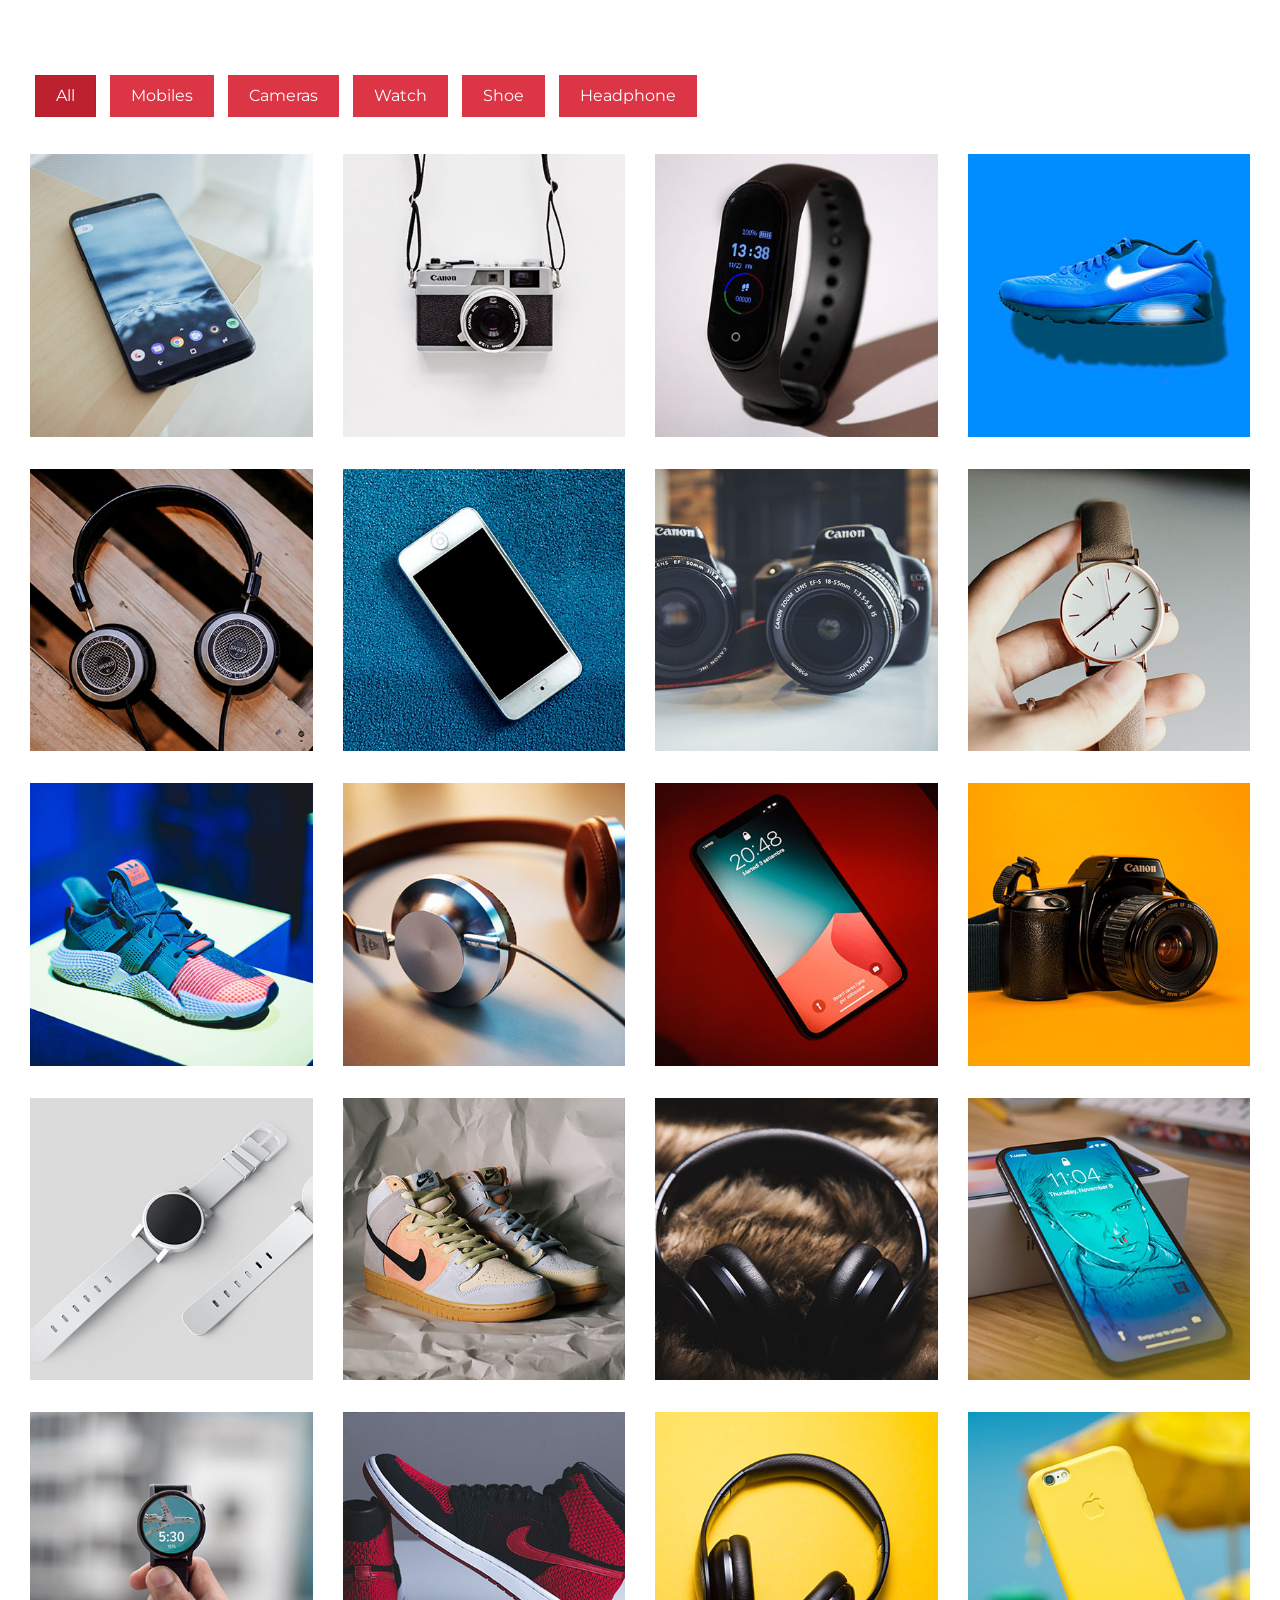
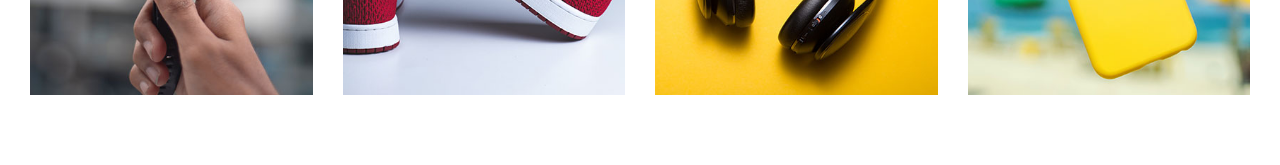
<file: index.html>
<!DOCTYPE html>
<html lang="en">
  <head>
    <title>Gallery</title>
    <!-- Required meta tags -->
    <meta charset="utf-8" />
    <meta
      name="viewport"
      content="width=device-width, initial-scale=1, shrink-to-fit=no"
    />

    <!-- Bootstrap CSS -->
    <link
      rel="stylesheet"
      href="https://stackpath.bootstrapcdn.com/bootstrap/4.3.1/css/bootstrap.min.css"
      integrity="sha384-ggOyR0iXCbMQv3Xipma34MD+dH/1fQ784/j6cY/iJTQUOhcWr7x9JvoRxT2MZw1T"
      crossorigin="anonymous"
    />

    <link rel="stylesheet" href="./gallery.css" />
  </head>
  <body>
    <section>
      <button
        type="button"
        class="btn btn-danger list active"
        data-filter="all"
      >
        All
      </button>
      <button type="button" class="btn btn-danger list" data-filter="mobile">
        Mobiles
      </button>
      <button type="button" class="btn btn-danger list" data-filter="camera">
        Cameras
      </button>
      <button type="button" class="btn btn-danger list" data-filter="watch">
        Watch
      </button>
      <button type="button" class="btn btn-danger list" data-filter="shoe">
        Shoe
      </button>
      <button type="button" class="btn btn-danger list" data-filter="headphone">
        Headphone
      </button>

      <div class="row">
        <div class="col-lg-3 col-md-6 itemBox mobile">
          <img src="./images/mobile1.jpg" />
        </div>
        <div class="col-lg-3 col-md-6 itemBox camera">
          <img src="./images/camera1.jpg" />
        </div>
        <div class="col-lg-3 col-md-6 itemBox watch">
          <img src="./images/watch1.jpg" />
        </div>
        <div class="col-lg-3 col-md-6 itemBox shoe">
          <img src="./images/shoe1.jpg" />
        </div>
        <div class="col-lg-3 col-md-6 itemBox headphone">
          <img src="./images/headphone1.jpg" />
        </div>

        <div class="col-lg-3 col-md-6 itemBox mobile">
          <img src="./images/mobile2.jpg" />
        </div>
        <div class="col-lg-3 col-md-6 itemBox camera">
          <img src="./images/camera2.jpg" />
        </div>
        <div class="col-lg-3 col-md-6 itemBox watch">
          <img src="./images/watch2.jpg" />
        </div>
        <div class="col-lg-3 col-md-6 itemBox shoe">
          <img src="./images/shoe2.jpg" />
        </div>
        <div class="col-lg-3 col-md-6 itemBox headphone">
          <img src="./images/headphone2.jpg" />
        </div>

        <div class="col-lg-3 col-md-6 itemBox mobile">
          <img src="./images/mobile3.jpg" />
        </div>
        <div class="col-lg-3 col-md-6 itemBox camera">
          <img src="./images/camera3.jpg" />
        </div>
        <div class="col-lg-3 col-md-6 itemBox watch">
          <img src="./images/watch3.jpg" />
        </div>
        <div class="col-lg-3 col-md-6 itemBox shoe">
          <img src="./images/shoe3.jpg" />
        </div>
        <div class="col-lg-3 col-md-6 itemBox headphone">
          <img src="./images/headphone3.jpg" />
        </div>

        <div class="col-lg-3 col-md-6 itemBox mobile">
          <img src="./images/mobile4.jpg" />
        </div>
        <div class="col-lg-3 col-md-6 itemBox watch">
          <img src="./images/watch4.jpg" />
        </div>
        <div class="col-lg-3 col-md-6 itemBox shoe">
          <img src="./images/shoe4.jpg" />
        </div>
        <div class="col-lg-3 col-md-6 itemBox headphone">
          <img src="./images/headphone4.jpg" />
        </div>

        <div class="col-lg-3 col-md-6 itemBox mobile">
          <img src="./images/mobile5.jpg" />
        </div>
      </div>
    </section>

    <!-- Optional JavaScript -->
    <!-- jQuery first, then Popper.js, then Bootstrap JS -->
    <script
      src="https://code.jquery.com/jquery-3.5.1.js"
      integrity="sha256-QWo7LDvxbWT2tbbQ97B53yJnYU3WhH/C8ycbRAkjPDc="
      crossorigin="anonymous"
    ></script>

    <script>
      $(document).ready(function () {
        $(".list").click(function () {
          const value = $(this).attr("data-filter");
          if (value == "all") {
            $(".itemBox").show("1000");
          } else {
            $(".itemBox")
              .not("." + value)
              .hide("1000");
            $(".itemBox")
              .filter("." + value)
              .show("1000");
          }
        });
        $(".list").click(function () {
          $(this).addClass("active").siblings().removeClass("active");
        });
      });
    </script>
  </body>
</html>
</file>
<file: gallery.css>
@import url('https://fonts.googleapis.com/css2?family=Montserrat:wght@500&display=swap');

* {
  margin: 0;
  padding: 0;
  font-family: "montserrat", sans-serif;
}

section {
  padding: 30px;
  margin: 40px auto;
}

section button.btn {
  border-radius: 0 !important;
  padding: 8px 20px;
  margin: 5px;
}

.itemBox {
  margin-top: 2rem;
}

.itemBox img {
  width: 100%;
  height: 100%;
}
</file>
